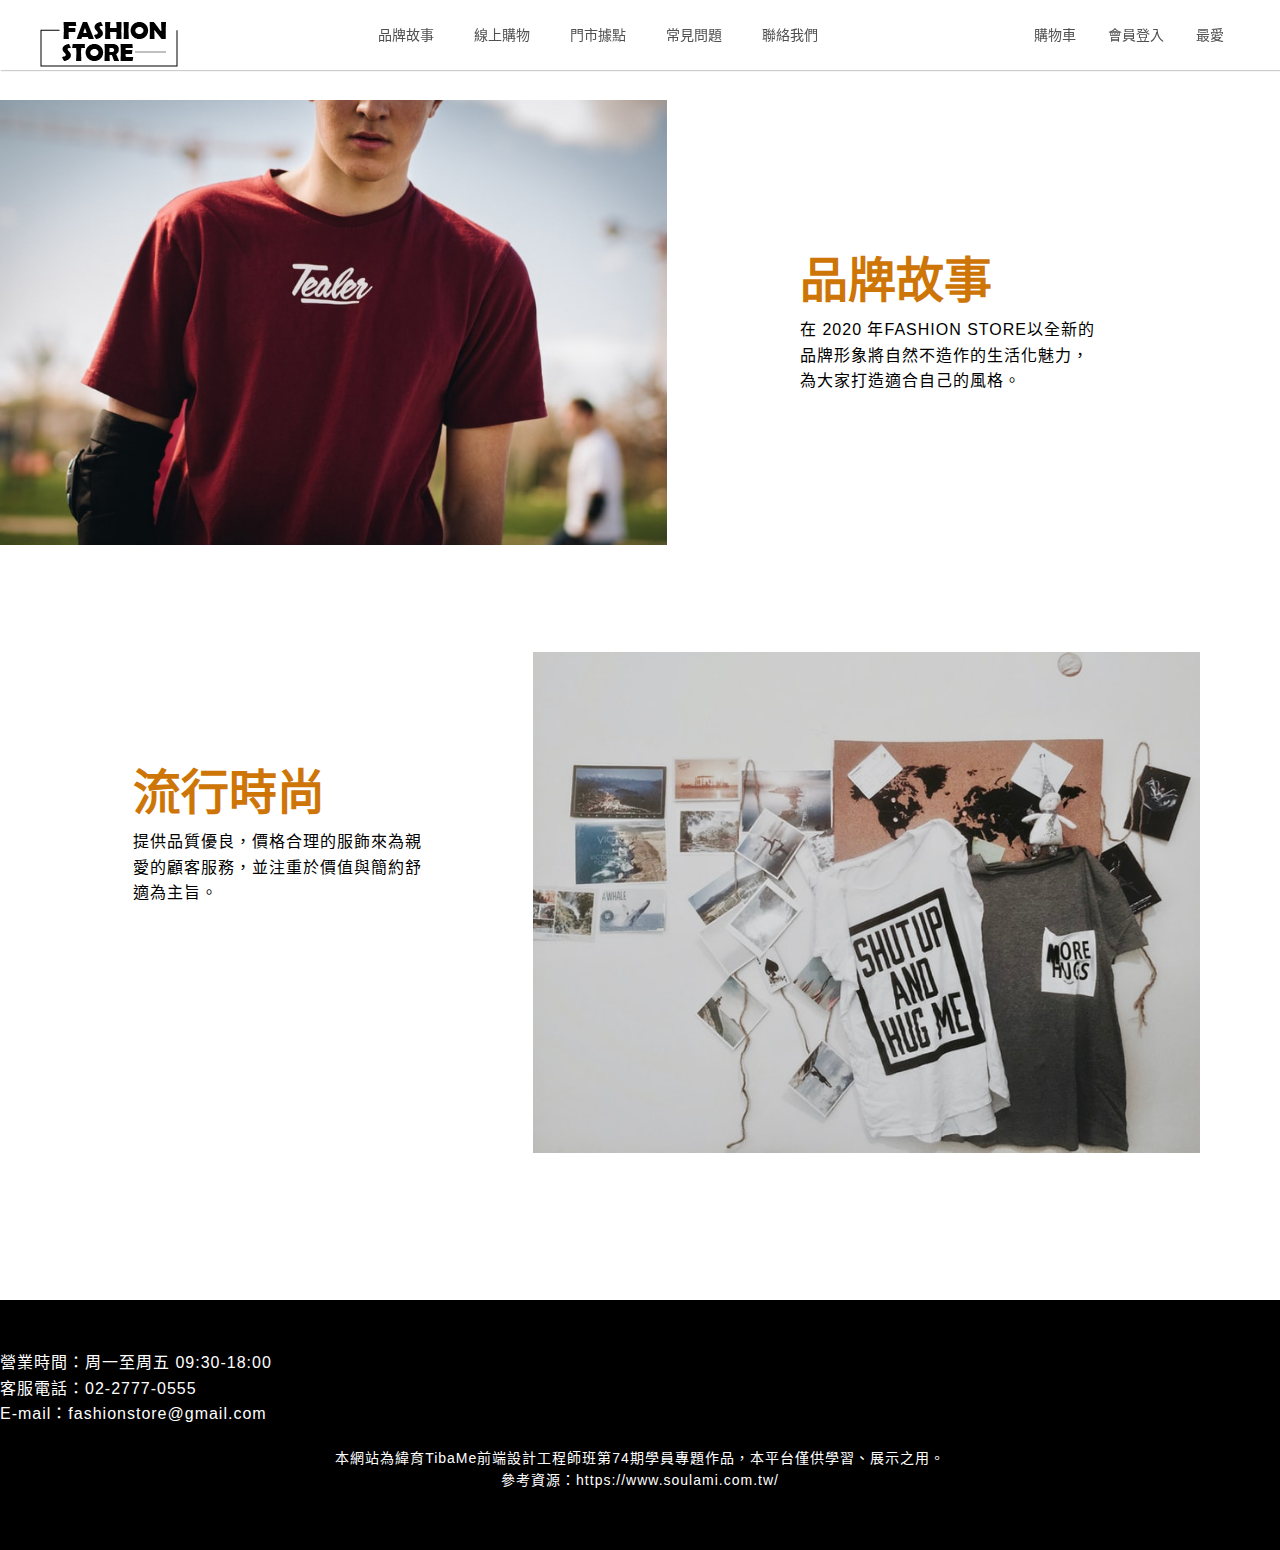
<file: aboutus.html>
<!DOCTYPE html>
<html lang="zh-tw">

<head>
    <meta charset="UTF-8">
    <meta http-equiv="X-UA-Compatible" content="IE=edge">
    <meta name="viewport" content="width=device-width, initial-scale=1.0">
    <link rel="stylesheet" href="./css/reset.css">
    <link rel="stylesheet" href="./css/style.css">
    <link rel="stylesheet" href="./css/about.css">
    <title>Fashion Store</title>
</head>



<body>

   <!-- nav -->
   <header>
    <div class="header_wrap">
        <label for="nav-check" class="hb"></label>
        <div class="logo">
            <h1>
                <a href="index.html"><img src="./img/logo/資產 2.png" alt=""></a>
            </h1>
        </div>
        <nav class="navbar">
            <ul>
                <li><a href="aboutus.html">品牌故事</a></li>
                <li><a href="product.html">線上購物</a></li>
                <li><a href="storeplace.html">門市據點</a></li>
                <li><a href="qa.html">常見問題</a></li>
                <li><a href="contact.html">聯絡我們</a></li>
            </ul>
        </nav>

        <!-- rightnav -->
        <div class="quickcart">
            <li><a href="#">購物車</a></li>
            <li><a href="login.html">會員登入</a></li>
            <li><a href="#">最愛</a></li>
        </div>
    </div>
    </div>
</header>



    <div class="about_wrap">

        <div class="about-wrapper ">
            <div class="about">
                <h2>品牌故事</h2>
                <p>在 2020 年FASHION STORE以全新的品牌形象將自然不造作的生活化魅力，為大家打造適合自己的風格。
                </p>
            </div>

            <img src="./img/product/3.jpg" alt="">
        </div>

        <div class="about-wrapper">
            <div class="fashion">
                <h2>流行時尚 </h2>
                <p>
                    提供品質優良，價格合理的服飾來為親愛的顧客服務，並注重於價值與簡約舒適為主旨。<br></p>
            </div>

            <img src="./img/banner/04.jpg" alt="">
        </div>





    </div>

    <!-- footer -->

    <div class="footer">
        <div class="contact">
            <p>
                營業時間：周一至周五 09:30-18:00<br>
                客服電話：02-2777-0555<br>
                E-mail：fashionstore@gmail.com
            </p>
        </div>

        <p class="text">
            本網站為緯育TibaMe前端設計工程師班第74期學員專題作品，本平台僅供學習、展示之用。<br>
            參考資源：https://www.soulami.com.tw/
        </p>


        </footer>


    </div>
    </div>
</file>
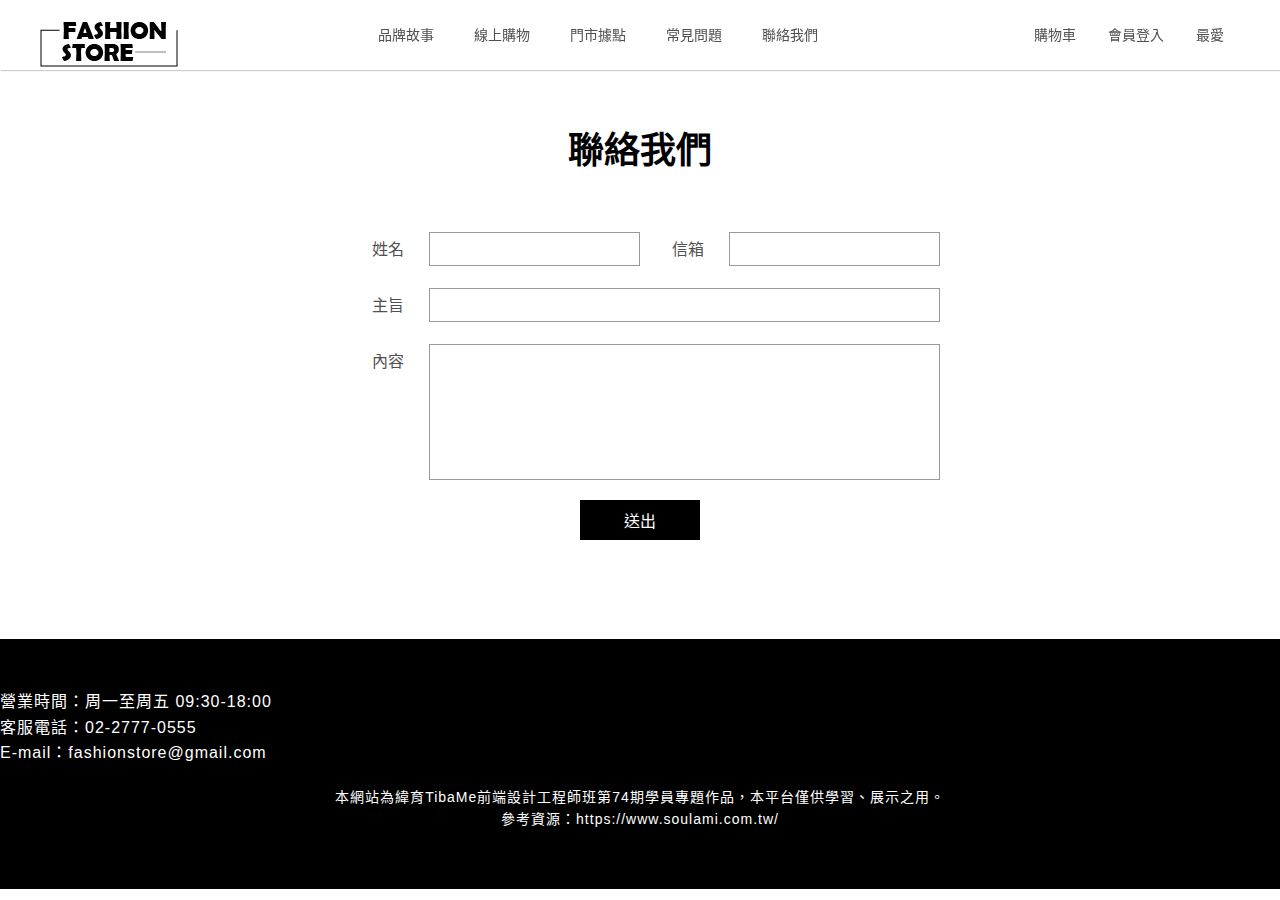
<file: contact.html>
<!DOCTYPE html>
<html lang="zh-tw">

<head>
    <meta charset="UTF-8">
    <meta http-equiv="X-UA-Compatible" content="IE=edge">
    <meta name="viewport" content="width=device-width, initial-scale=1.0">
    <link rel="stylesheet" href="./css/reset.css">
    <link rel="stylesheet" href="./css/style.css">
    <link rel="stylesheet" href="./css/contact.css">
    <title>Fashion Store</title>
</head>



<body>

    <!-- nav -->
    <header>
        <div class="header_wrap">
            <label for="nav-check" class="hb"></label>
            <div class="logo">
                <h1>
                    <a href="index.html"><img src="./img/logo/資產 2.png" alt=""></a>
                </h1>
            </div>
            <nav class="navbar">
                <ul>
                    <li><a href="news.html">品牌故事</a></li>
                    <li><a href="menu.html">線上購物</a></li>
                    <li><a href="storeplace.html">門市據點</a></li>
                    <li><a href="brand.html">常見問題</a></li>
                    <li><a href="contact.html">聯絡我們</a></li>
                </ul>
            </nav>

            <!-- rightnav -->
            <div class="quickcart">
                <li><a href="http://">購物車</a></li>
                <li><a href="http://">會員登入</a></li>
                <li><a href="http://">最愛</a></li>
            </div>
        </div>
        </div>
    </header>


        <section class="contact_us">
            <div class="contact_us_wrap">
                <div class="divider">
                    <h2>聯絡我們</h2>
                </div>
                <form action="" method="get">

                    <div class="from_group">
                        <label for="name">姓名</label>
                        <input id="name" type="text" name="input_name" required>
                        <label for="email">信箱</label>
                        <input id="email" type="email" name="input_email" required>
                    </div>
                    <div class="from_group">
                        <label for="subject">主旨</label>
                        <input id="subject" type="text" name="input_subject" required>
                    </div>
                    <div class="from_group">
                        <label for="content">內容</label>
                        <textarea id="content" name="" cols="80" rows="10" required></textarea>
                    </div>
    
    
                    <div class="from_group from_btn" >
                        <button type="submit">送出</button>
                    </div>
             
            </div>
                <!-- footer -->

    <div class="footer">
        <div class="contact">
            <p>
                營業時間：周一至周五 09:30-18:00<br>
                客服電話：02-2777-0555<br>
                E-mail：fashionstore@gmail.com
            </p>
        </div>
        
        <p class="text">
            本網站為緯育TibaMe前端設計工程師班第74期學員專題作品，本平台僅供學習、展示之用。<br>
            參考資源：https://www.soulami.com.tw/
        </p>


        </footer>


    </div>




  

</body>
</file>
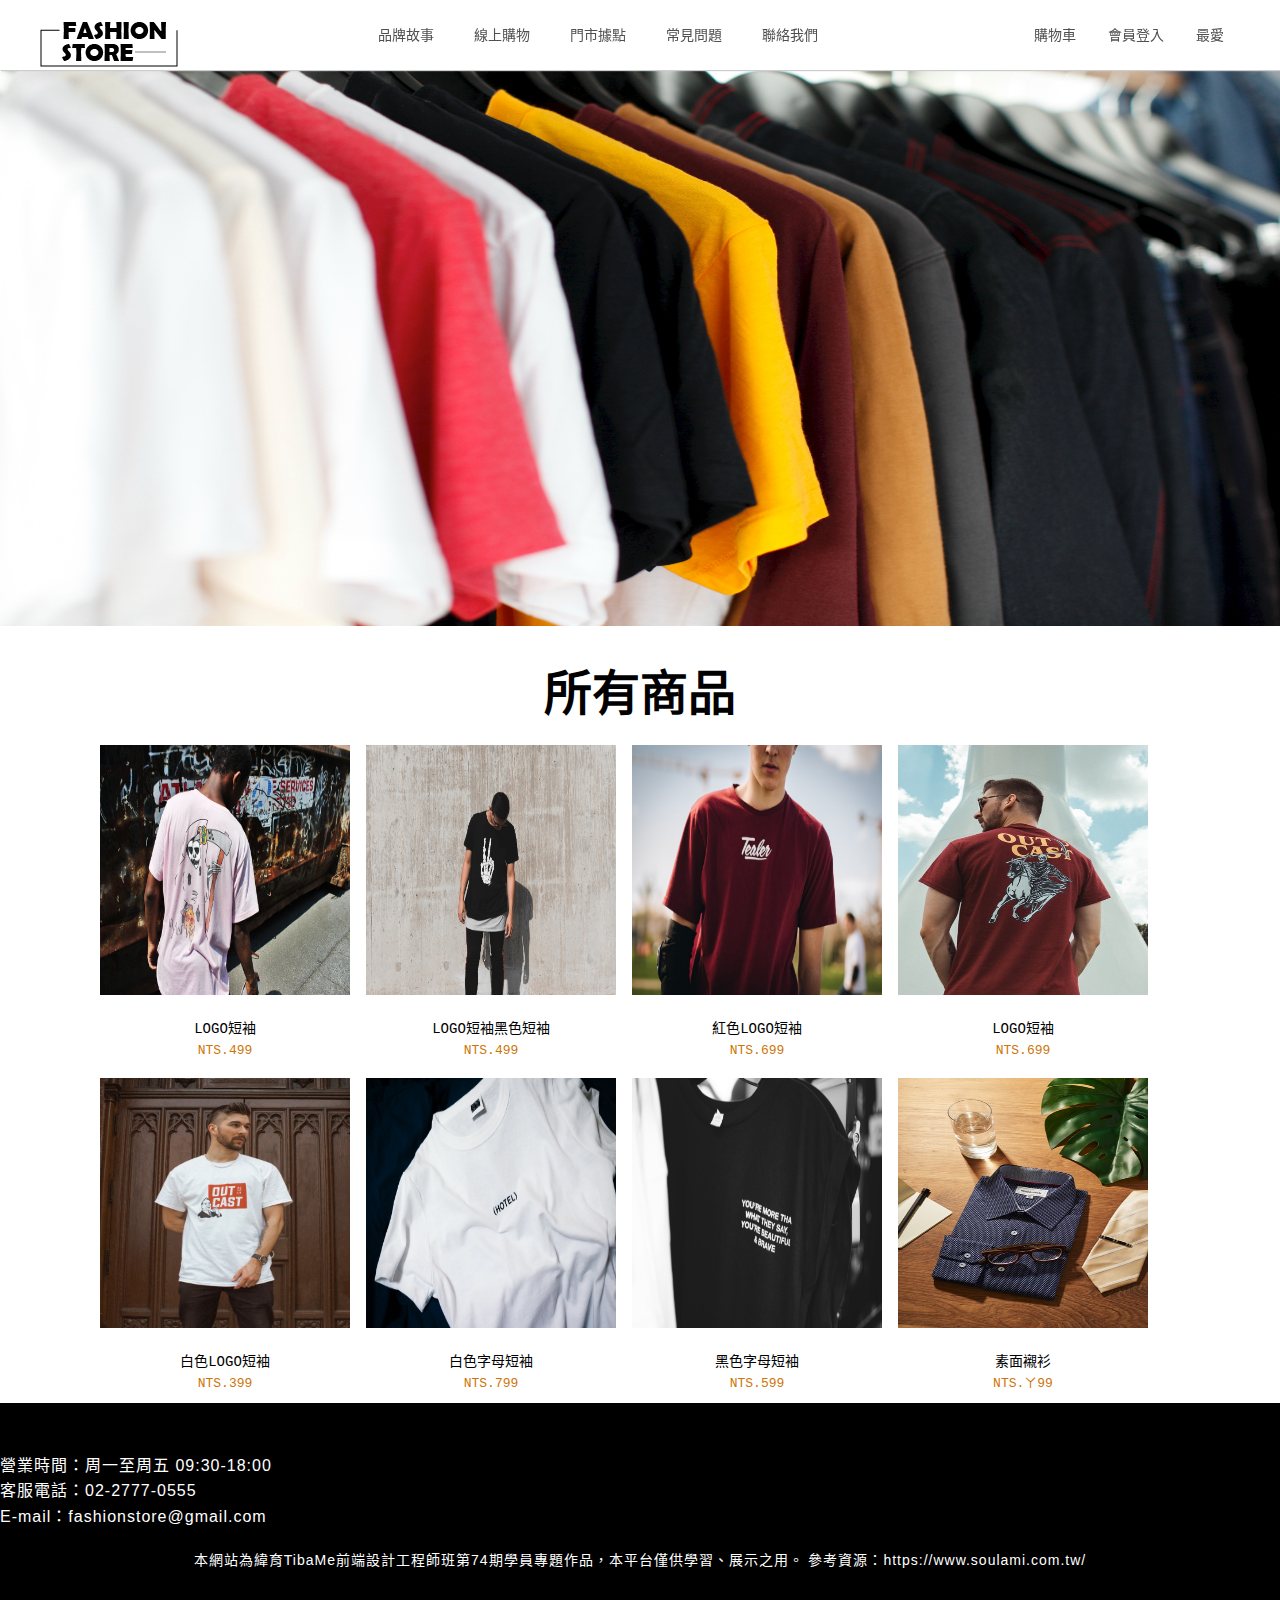
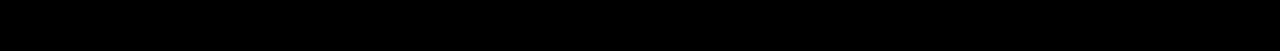
<file: product.html>
<!DOCTYPE html>
<html lang="zh-tw">

<head>
    <meta charset="UTF-8">
    <meta http-equiv="X-UA-Compatible" content="IE=edge">
    <meta name="viewport" content="width=device-width, initial-scale=1.0">
    <link rel="stylesheet" href="./css/reset.css">
    <link rel="stylesheet" href="./css/style.css">
    <link rel="stylesheet" href="./css/product.css">
    <title>Fashion Store</title>
</head>



<body>

    nav -->
    <header>
        <div class="header_wrap">
            <label for="nav-check" class="hb"></label>
            <div class="logo">
                <h1>
                    <a href="index.html"><img src="/img/logo/資產 2.png" alt=""></a>
                </h1>
            </div>
            <nav class="navbar">
                <ul>
                    <li><a href="aboutus.html">品牌故事</a></li>
                    <li><a href="#">線上購物</a></li>
                    <li><a href="storeplace.html">門市據點</a></li>
                    <li><a href="brand.html">常見問題</a></li>
                    <li><a href="contact.html">聯絡我們</a></li>
                </ul>
            </nav>

            <!-- <----rightnav -->
            <div class="quickcart">
                <li><a href="#">購物車</a></li>
                <li><a href="login.html">會員登入</a></li>
                <li><a href="#">最愛</a></li>
            </div>
        </div>
        </div>
    </header>

    <div class="banner">
        <img src="./img/product/parker-burchfield-tvG4WvjgsEY-unsplash (1).jpg" alt="">
    </div>






    <div class="wrapper">

        <h1>所有商品</h1>

        <ul>
            <li>
                <img src="./img/product/1.jpg">
                <h3>LOGO短袖</h3>
                <p>NTS.499</p>
            </li>
            <li>
                <img src="./img/product/2.jpg">
                <h3>LOGO短袖黑色短袖</h3>
                <p>NTS.499</p>
            </li>
            <li>
                <img src="./img/product/3.jpg">
                <h3>紅色LOGO短袖</h3>
                <p>NTS.699</p>
            </li>
            <li>
                <img src="./img/product/4.jpg">
                <h3>LOGO短袖</h3>
                <p>NTS.699</p>
            </li>
            <li>
                <img src="./img/product/5.jpg">
                <h3>白色LOGO短袖</h3>
                <p>NTS.399</p>
            </li>
            <li>
                <img src="./img/product/6.jpg">
                <h3>白色字母短袖</h3>
                <p>NTS.799</p>
            </li>
            <li>
                <img src="./img/product/7.jpg">
                <h3>黑色字母短袖</h3>
                </p>NTS.599</p>
            </li>
            <li>
                <img src="./img/product/8.jpg">
                <h3>素面襯衫</h3>
                <p>NTS.ㄚ99</p>
            </li>

        </ul>
    </div>
    </div>

    <!-- footer -->

    <div class="footer">
        <div class="contact">
            <p>
                營業時間：周一至周五 09:30-18:00<br>
                客服電話：02-2777-0555<br>
                E-mail：fashionstore@gmail.com
            </p>
        </div>

        <p class="text">
            本網站為緯育TibaMe前端設計工程師班第74期學員專題作品，本平台僅供學習、展示之用。
            參考資源：https://www.soulami.com.tw/
        </p>


        </footer>

    </body>
</file>
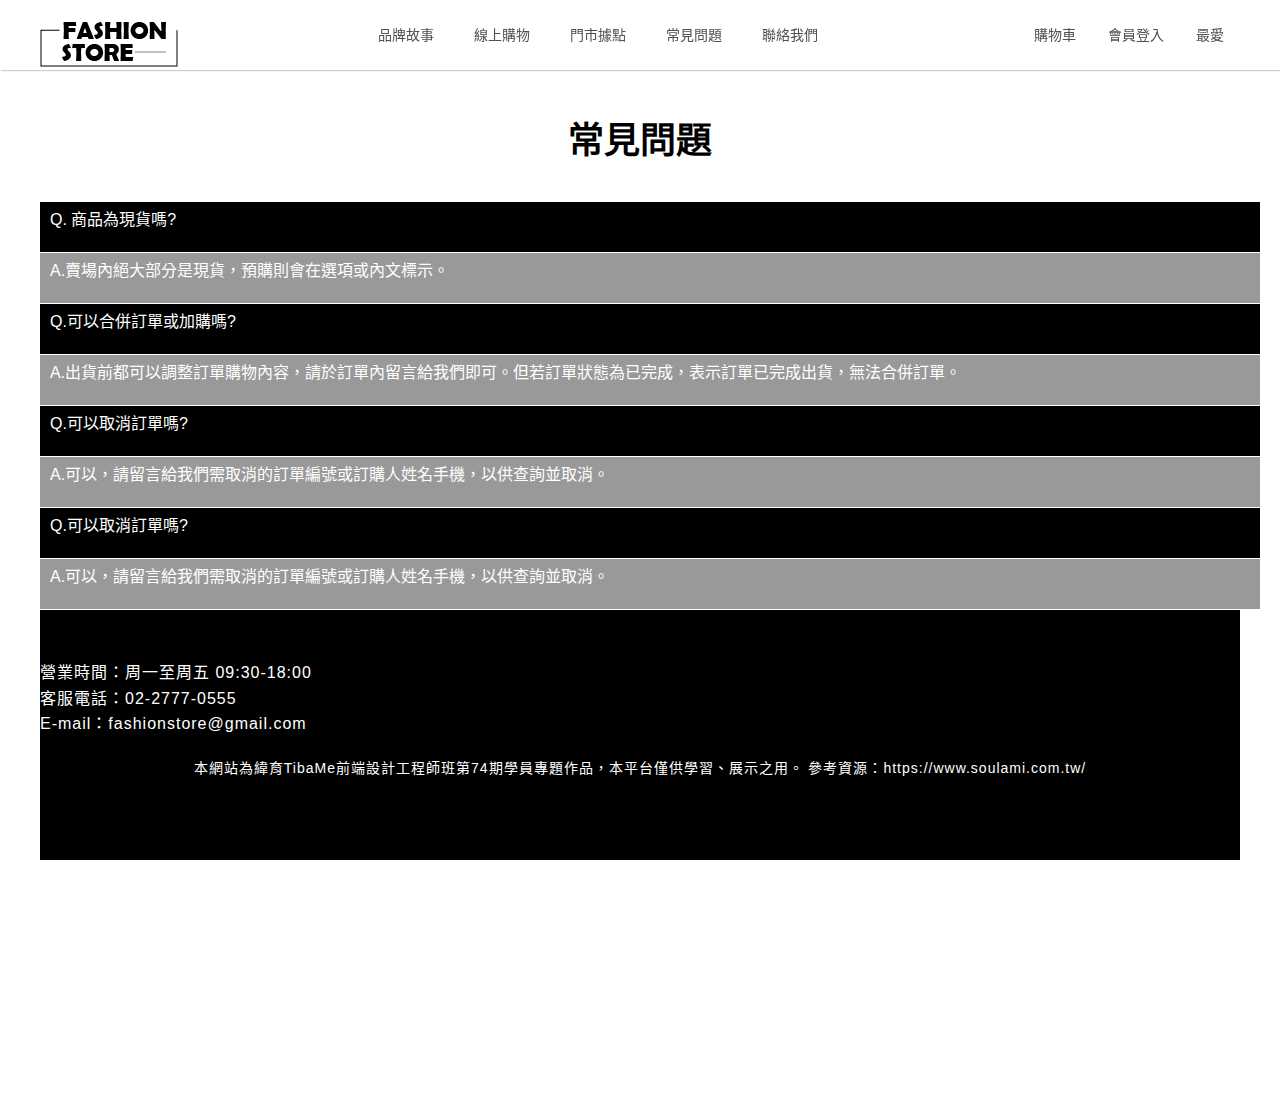
<file: qa.html>
<!DOCTYPE html>
<html lang="zh-tw">

<head>
    <meta charset="UTF-8">
    <meta http-equiv="X-UA-Compatible" content="IE=edge">
    <meta name="viewport" content="width=device-width, initial-scale=1.0">
    <link rel="stylesheet" href="./css/reset.css">
    <link rel="stylesheet" href="./css/style.css">
    <link rel="stylesheet" href="./css/qa.css">
    <title>Fashion Store</title>
</head>



<body>

    <!-- nav -->
    <header>
        <div class="header_wrap">
            <label for="nav-check" class="hb"></label>
            <div class="logo">
                <h1>
                    <a href="index.html"><img src="./img/logo/資產 2.png" alt=""></a>
                </h1>
            </div>
            <nav class="navbar">
                <ul>
                    <li><a href="aboutus.html">品牌故事</a></li>
                    <li><a href="product.html">線上購物</a></li>
                    <li><a href="storeplace.html">門市據點</a></li>
                    <li><a href="qa.html">常見問題</a></li>
                    <li><a href="contact.html">聯絡我們</a></li>
                </ul>
            </nav>

            <!-- rightnav -->
            <div class="quickcart">
                <li><a href="#">購物車</a></li>
                <li><a href="login.html">會員登入</a></li>
                <li><a href="#">最愛</a></li>
            </div>
        </div>
        </div>
    </header>

    <!-- -- qa -->
    <div class="qa">
        <div class="qatext">
            <h2>常見問題</h2>
        </div>
        

        <article class="select1">
            <ul>
                
                <li>Q. 商品為現貨嗎?</li>
                <li>A.賣場內絕大部分是現貨，預購則會在選項或內文標示。</li>
                <li>Q.可以合併訂單或加購嗎?</li>
                <li>A.出貨前都可以調整訂單購物內容，請於訂單內留言給我們即可。但若訂單狀態為已完成，表示訂單已完成出貨，無法合併訂單。</li>
                <li>Q.可以取消訂單嗎?</li>
                <li>A.可以，請留言給我們需取消的訂單編號或訂購人姓名手機，以供查詢並取消。</li>
                <li>Q.可以取消訂單嗎?</li>
                <li>A.可以，請留言給我們需取消的訂單編號或訂購人姓名手機，以供查詢並取消。</li>
            </ul>
        </article>

        <!-- footer -->

    <div class="footer">
        <div class="contact">
            <p>
                營業時間：周一至周五 09:30-18:00<br>
                客服電話：02-2777-0555<br>
                E-mail：fashionstore@gmail.com
            </p>
        </div>

        <p class="text">
            本網站為緯育TibaMe前端設計工程師班第74期學員專題作品，本平台僅供學習、展示之用。
            參考資源：https://www.soulami.com.tw/
        </p>


        </footer>
        
    </body>
</file>
<file: css/about.css>
.about_wrap{
    width: 1200px;
    height: 1200px;
}


.about-wrapper{
    margin-top: 100px;
}

.about-wrapper img {
    width: 667px;
    /* height: 400px; */
    
}

.about{
    width: 400px;
    float: right;
    text-align: left;
    height: 300px;
    padding-top: 160px;
    margin-left: 133px;
}

.fashion{
    float: left;
    width: 400px;
    height: 300px;

    /* padding-top: 160px; */
    margin-left: 133px;
    margin-top: 120px;
    

}

.about-wrapper h2 {
    color:rgb(206, 117, 7);
    text-align: left;
    font-size: 48px;
    margin-bottom: 15px;
    margin-right: 60px;
}

.about-wrapper p {
    font-size: 16px;
    letter-spacing: 1px;
    margin-right: 100px;
}
</file>
<file: css/contact.css>
.from_group {
    width: 600px;
    display: flex;
    margin: 20px auto;
    text-align: right;
}


.from_group textarea {
flex: 1;
height: 130px;
resize: none;
border: 1px solid #999;
}

.from_group label {
    color: #505050;
    font-size: 16px;
    font-weight: 300;
    margin: 0 25px 0 0px;
    width: 64px;
    line-height: 36px;
}

input[type="text"] {
    flex: 1;
    height: 30px;
    border: 1px solid #999;
}

input[type="email"] {
    flex: 1;
    height: 30px;
    margin: 0 0px 0px 0;
    border: 1px solid #999;
}

.contact_us_wrap {
    width: 1000px;
    max-width: 100%;
   
    margin: 30px auto 75px;
}

.divider {
    padding-top: 100px;
    max-width:1000px;
    background-size: contain;
    margin: auto;
    display: flex;
    align-items: center;
    justify-content: center;
    margin-bottom: 60px;
}


.from_btn button {
    
    color: white;
    width: 20%;
    margin: 0 auto;
    background-color: black;
    padding: 8px 16px;
    font-size: 16px;
    font-weight: 300;
    border: none;
    margin-bottom: 24px;
}


@media screen and (min-width: 576px) and (max-width: 767.98px){
    .contact_us{
        max-width: 100%;
    }
}

@media (max-width:575.98px){
    .contact_us .contact_us_wrap{
        max-width: 400px;
}

.from {
    width: 40%;
}

.from_group{
    display: flex;
    flex-direction: column;
    width: 60%;
}
.from_btn{
    width: 100%;
}
.from_group label{
    text-align: left;
}

}
</file>
<file: css/product.css>
.banner img{
vertical-align: top;
width: 100%;
height: 600px;
}







.selection .wrapper{
    flex-wrap: nowrap;
}
.wrapper img{
    width: 250px;
    height: 250px;
}

.wrapper ul{
    display:flex;
    flex-wrap: wrap;
    flex-direction: row;
    position: relative;
    right: -92px;
    text-align: center;
    color: rgb(206, 117, 7);
    font-family: monospace;
}

.wrapper li{
    margin-right: 130px;
    background-color: #fff;
    padding: 4px;
    box-sizing: border-box;
    margin: 4px;
    flex-wrap: wrap;
    flex-direction: row;
    
   
}

.wrapper .p{
    text-align: center;
}
</file>
<file: css/qa.css>
.qa{
    width: 1200px;
    height: 1000px;
    margin: 0 auto;
    padding-top: 120px;
    
}

.qatext{
    text-align: center;
    padding-bottom: 40px;
}

.select ul{
    margin : 0 auto;
}

.select1 li{
    background-color:rgb(153, 153, 153);
    text-align: left;
    margin-bottom: 1px;
    padding: 5px 10px;
    width:1200px;
    height: 40px;
    color:white;
    
   
    }

.select1 li:nth-child(odd){
    background-color:black;
    color: #fff;
    text-align: left;
}
</file>
<file: css/style.css>
@import url('reset.css');

body{
    font-family: Arial, '微軟正黑體' ;
    line-height: 1.6;
    background-color: white;
}

header {
    box-shadow: 1px 1px 1px #cccccc;
    background-color: #fff;
    position: fixed;
    top: 0;
    width: 100%;
    z-index: 100;
}

.header_wrap {
    max-width: 1200px;
    height: 70px;
    display: flex;
    margin: auto;
    justify-content: space-between;
    align-items: center;
}
.hb {
    display: none;
}

.user {
    display: flex;
    margin-left: 45px;
    margin-right: 75px;
    font-size: 14px;
    color: #505050;
}

nav > ul {
    align-content: center;
    display: flex;
    }

nav > ul > li > a {
    margin: 0 20px;
    text-decoration: none;
    font-size: 14px;
    font-weight: 300;
    color: #505050;
}

/* footer */
.footer {
    background-color:black;
    height: 200px;
    color:white;
    
    margin: 0 auto;
    justify-content: center;
    align-items: flex-start;
    padding-top: 50px;
    letter-spacing: 1px;
}

.contact{
    padding-right:20px;
}


.footer .text {
font-size: 14px;

}




/* index banner */
.banner img{
vertical-align: top;
width: 100%;
height: 600px;
}

h1 {
    text-align: center;
    margin-bottom: 15px;
    padding-top: 40px;
    font-weight: 800;
    font-size: 48px;
    line-height: 56px;
    }

h2{
font-style: bold;
font-weight: 600;
font-size: 36px;
line-height: 42px;
}




/* 最新消息 */
.new{
    max-width: calc(1200px - 60px);
    display: flex;
    flex-wrap: nowrap;
    margin: auto;
    
    }

 .new_item {
        margin: 10px;
        width: 50%;
        background-color:white;
        text-align: center;
        font-size: 20px;
        
        
    }

    .new_item img {
        width: 100%;
        position: relative;
        /* color:black; */
       


    }

    

    .new_item h3 {
        position: relative;
        top: -233px;
        font-size: 32px;
        text-align: center;
        margin: 0;
        color:white;
        font-weight: 800;
    }
/* 熱門商品 */
.hot {
    max-width: calc(1200px - 60px);
    display: flex;
    flex-wrap: nowrap;
    margin: auto;
    
    }
.hot_item{
        display: inline;
        text-align: center;
        width: 400px;
        height: 300px;
        margin: 10px;
        
    
    }

    .hot_item h3{
        font-size: 14px;
        text-align: center;
        margin: 0;
    }
    
    .hot_item p{
        font-family: monospace;
        font-size: 16px;
        color: rgb(206, 117, 7);
        font-weight: 800;
    }
    
    
    .hot_item img {
        width: 100%;
        height: 100%;

    }

    .btn-seemore .btn{
        
        color: rgb(206, 117, 7);
        padding: 13px 20px;
        margin: 10% 0;
        background-color:white;
        font-size: 16px;
        font-weight: 00;
        outline: none;
        border: 1px solid rgb(206, 117, 7);
        position: relative;
        left: 550px;
        top: 24px;
        }

        .btn-seemore{
        
        margin: 0 auto;
       
        }

    
 









    
  
  
    /* footer */
    .footer-txt {
        display: flex;
        width: 70%;
        justify-content: center;
    }

    .contact-bottom {
        margin-top: 2%;
        border-top: 1px solid #d48f6e;
        text-align: center;
        padding-top: 40px;
        display: flex;
        justify-content: center;
    }



    .footer .text {
        text-align: center;
        padding: 20px 0;
    }

    
 
h3{
color: black;
text-align: center;
padding-top: 16px;
font-size: 14px;
}
    







.quickcart {
font-size: 14px;
display: flex;
font-size: 14px;
color: black;
text-decoration:none;
list-style-type: none;
}

.quickcart a {
    margin: 16px;
    display: flex;
    font-size: 14px;
    color: #505050;
    text-decoration:none;
    list-style-type: none;
    }

    .right_pics {
        margin: 10px;
        width: 33.333%;
        background-color: black;
        text-align: center;
        font-size: 20px;
        color:black;
    }
    
    .right_pics img {
        width: 100%;
        height: 100%;
    
    }
</file>
